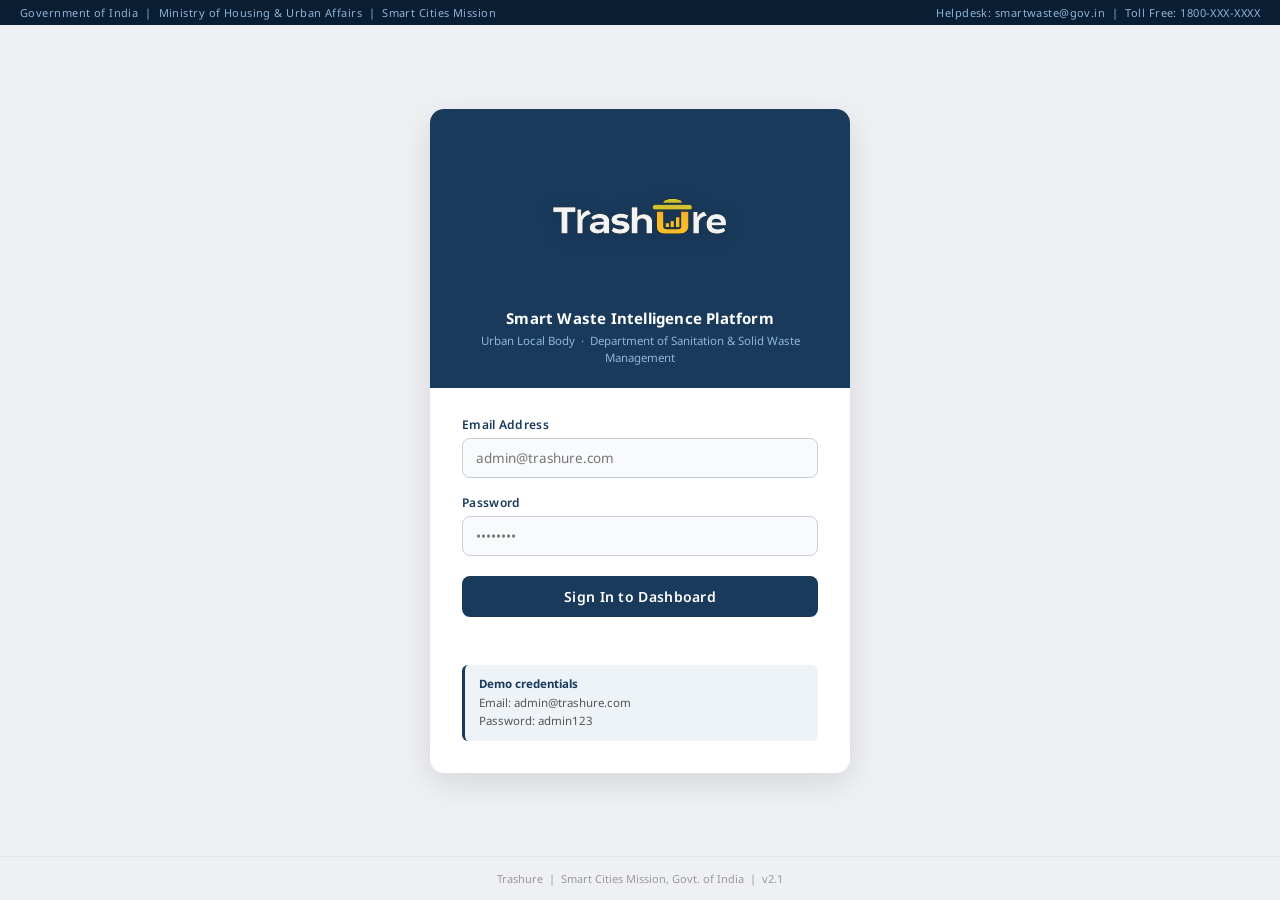
<file: Frontend/login.html>
<!DOCTYPE html>
<html lang="en">
<head>
  <meta charset="UTF-8" />
  <meta name="viewport" content="width=device-width, initial-scale=1.0" />
  <title>Trashure — Login</title>
  <link rel="icon" type="image/png" href="assets/logo.png" />
  <link href="https://fonts.googleapis.com/css2?family=Noto+Sans:wght@400;500;600;700&display=swap" rel="stylesheet" />
  <link rel="stylesheet" href="style.css" />
  <style>
    /* ── Login page layout ── */
    body {
      display: flex;
      flex-direction: column;
      min-height: 100vh;
      background: #eef0f3;
      font-family: 'Noto Sans', Arial, sans-serif;
    }

    .login-main {
      flex: 1;
      display: flex;
      align-items: center;
      justify-content: center;
      padding: 40px 16px;
    }

    .login-card {
      width: 100%;
      max-width: 420px;
      background: #ffffff;
      border-radius: 14px;
      box-shadow: 0 10px 32px rgba(0,0,0,0.11);
      overflow: hidden;
    }

    /* Header */
    .login-card-header {
      background: #1a3a5c;
      padding: 28px 32px 22px;
      text-align: center;
    }

    /* BRANDING */
    .brand-logo {
      width: 230px;
      max-width: 90%;
      height: auto;
      object-fit: contain;
      margin-bottom: 14px;
      filter: drop-shadow(0 2px 8px rgba(0,0,0,0.15));
    }

    .login-card-header h1 {
      font-size: 15px;
      font-weight: 700;
      color: #ffffff;
      margin: 0 0 4px;
      letter-spacing: 0.2px;
    }

    .login-card-header p {
      font-size: 11.5px;
      color: #8eb4d6;
      margin: 0;
      line-height: 1.5;
    }

    /* Card body */
    .login-card-body {
      padding: 28px 32px 32px;
    }

    .form-label {
      display: block;
      font-size: 12px;
      font-weight: 600;
      color: #1a3a5c;
      margin-bottom: 5px;
      letter-spacing: 0.3px;
    }

    .form-input {
      width: 100%;
      padding: 10px 13px;
      border: 1.5px solid #c8cdd6;
      border-radius: 8px;
      font-size: 13.5px;
      font-family: inherit;
      color: #222;
      background: #f8fafc;
      margin-bottom: 16px;
      transition: border-color 0.2s, box-shadow 0.2s;
      outline: none;
      box-sizing: border-box;
    }

    .form-input:focus {
      border-color: #1a3a5c;
      box-shadow: 0 0 0 3px rgba(26,58,92,0.1);
      background: #ffffff;
    }

    .login-btn {
      width: 100%;
      padding: 11px;
      background: #1a3a5c;
      color: #ffffff;
      border: none;
      border-radius: 8px;
      font-size: 14px;
      font-weight: 600;
      font-family: inherit;
      cursor: pointer;
      letter-spacing: 0.3px;
      transition: background 0.2s, transform 0.1s;
      margin-top: 4px;
    }

    .login-btn:hover  { background: #0f2540; }
    .login-btn:active { transform: scale(0.99); }

    .error-msg {
      color: #c0392b;
      font-size: 12px;
      font-weight: 500;
      margin-top: 10px;
      min-height: 18px;
      text-align: center;
    }

    .demo-hint {
      margin-top: 20px;
      padding: 10px 14px;
      background: #eef3f8;
      border-left: 3px solid #1a3a5c;
      border-radius: 6px;
      font-size: 11.5px;
      color: #555;
      line-height: 1.6;
    }

    .demo-hint strong { color: #1a3a5c; }

    .login-footer {
      text-align: center;
      padding: 14px 16px;
      font-size: 11px;
      color: #999;
      border-top: 1px solid #e2e6ea;
    }

    .gov-strip {
      background: #0a1e33;
      color: #8eb4d6;
      font-size: 11px;
      padding: 5px 20px;
      display: flex;
      justify-content: space-between;
      flex-wrap: wrap;
      gap: 4px;
    }

    @media (max-width: 500px) {
      .login-card {
        max-width: 100%;
      }

      .brand-logo {
        width: 190px;
      }
    }
  </style>
</head>
<body>

  <!-- GOV TOP STRIP -->
  <div class="gov-strip">
    <span>Government of India &nbsp;|&nbsp; Ministry of Housing &amp; Urban Affairs &nbsp;|&nbsp; Smart Cities Mission</span>
    <span>Helpdesk: smartwaste@gov.in &nbsp;|&nbsp; Toll Free: 1800-XXX-XXXX</span>
  </div>

  <main class="login-main">
    <div class="login-card">

      <!-- Header -->
      <div class="login-card-header">
        <img src="assets/logo.png" alt="Trashure Logo" class="brand-logo" />
        <h1>Smart Waste Intelligence Platform</h1>
        <p>Urban Local Body &nbsp;·&nbsp; Department of Sanitation &amp; Solid Waste Management</p>
      </div>

      <!-- Form -->
      <div class="login-card-body">
        <label class="form-label" for="email">Email Address</label>
        <input
          class="form-input"
          type="email"
          id="email"
          placeholder="admin@trashure.com"
          autocomplete="email"
          onkeydown="if(event.key==='Enter') document.getElementById('password').focus()"
        />

        <label class="form-label" for="password">Password</label>
        <input
          class="form-input"
          type="password"
          id="password"
          placeholder="••••••••"
          autocomplete="current-password"
          onkeydown="if(event.key==='Enter') login()"
        />

        <button class="login-btn" onclick="login()">Sign In to Dashboard</button>

        <div class="error-msg" id="error"></div>

        <div class="demo-hint">
          <strong>Demo credentials</strong><br>
          Email: admin@trashure.com<br>
          Password: admin123
        </div>
      </div>

    </div>
  </main>

  <footer class="login-footer">
    Trashure &nbsp;|&nbsp; Smart Cities Mission, Govt. of India &nbsp;|&nbsp; v2.1
  </footer>

<script src="auth.js"></script>
</body>
</html>
</file>
<file: Frontend/style.css>
/* =============================================
   RESET & BASE
============================================= */
*, *::before, *::after { box-sizing: border-box; margin: 0; padding: 0; }
html { font-size: 14px; scroll-behavior: smooth; }
body {
  font-family: 'Noto Sans', Arial, sans-serif;
  background: #eef0f3;
  color: #222;
  min-height: 100vh;
  transition: background 0.3s, color 0.3s;
}

/* =============================================
   CSS VARIABLES
============================================= */
:root {
  --navy:       #1a3a5c;
  --navy-dark:  #0f2540;
  --navy-light: #d6e4f0;
  --gold:       #f4a100;
  --green:      #2e7d4f;
  --green-bg:   #e6f4ea;
  --green-text: #1a5c35;
  --red:        #c0392b;
  --red-bg:     #fce8e6;
  --red-text:   #8b2118;
  --amber:      #e67e22;
  --amber-bg:   #fff4e0;
  --amber-text: #7a4a00;
  --border:     #c8cdd6;
  --card-bg:    #ffffff;
  --page-bg:    #eef0f3;
  --text-muted: #666;
  --text-label: #444;
  --shadow-sm:  0 2px 8px rgba(0,0,0,0.05);
  --shadow-md:  0 6px 18px rgba(0,0,0,0.08);
  --shadow-lg:  0 10px 28px rgba(0,0,0,0.12);
  --radius-sm:  8px;
  --radius-md:  12px;
  --radius-lg:  16px;
}

/* =============================================
   DARK MODE
============================================= */
body.dark-mode {
  --navy:       #69aef0;
  --navy-dark:  #0f2540;
  --navy-light: #1e3a5c;
  --gold:       #f4a100;
  --green:      #3daa68;
  --green-bg:   #0d2b1a;
  --green-text: #5dcc88;
  --red:        #e05050;
  --red-bg:     #2b0d0d;
  --red-text:   #f08080;
  --amber:      #f09030;
  --amber-bg:   #2b1a00;
  --amber-text: #f4c060;
  --border:     #2f3742;
  --card-bg:    #181c22;
  --page-bg:    #0f1217;
  --text-muted: #98a2ad;
  --text-label: #c6d0da;
  background: var(--page-bg);
  color: #e0e0e0;
}

body.dark-mode .gov-strip          { background: #091521; color: #6a90b0; }
body.dark-mode .header             { background: #10263f; }
body.dark-mode .nav-tabs           { background: #161a20; border-color: #2b313a; }
body.dark-mode .nav-tab            { color: #9ca7b3; }
body.dark-mode .nav-tab.active     { color: var(--navy); border-color: var(--navy); }
body.dark-mode .nav-tab:hover      { color: var(--navy); }
body.dark-mode .status-bar         { background: #171b21; border-color: #2d333b; }
body.dark-mode .status-bar strong  { color: #ddd; }
body.dark-mode .page               { background: var(--page-bg); }
body.dark-mode .panel              { background: var(--card-bg); border-color: var(--border); }
body.dark-mode .panel-title        { color: #d4dce4; border-color: #2a3138; }
body.dark-mode .ov-card            { background: var(--card-bg); border-color: var(--border); }
body.dark-mode .ov-value           { color: var(--navy); }
body.dark-mode .data-table thead tr { background: #10263f; }
body.dark-mode .data-table tbody tr { background: #181c22; color: #d7dde4; }
body.dark-mode .data-table tbody tr:hover { background: #1f252d; }
body.dark-mode .data-table td,
body.dark-mode .data-table th      { border-color: #2b313a; }
body.dark-mode .tbl-bar-track      { background: #2c333b; }
body.dark-mode .bin-card           { background: var(--card-bg); border-color: var(--border); }
body.dark-mode .bin-fill-bar       { background: #2b313a; border-color: #3a414a; }
body.dark-mode .log-entry          { background: var(--card-bg); border-color: var(--border); border-left-color: var(--navy); }
body.dark-mode .report-card        { background: var(--card-bg); border-color: var(--border); }
body.dark-mode .settings-section   { background: var(--card-bg); border-color: var(--border); }
body.dark-mode .settings-title     { border-color: #2a3138; }
body.dark-mode .setting-row        { border-color: #252c34; }
body.dark-mode .setting-label      { color: #d6dde5; }
body.dark-mode .setting-select     { background: #21262d; color: #d7dde4; border-color: #3a414a; }
body.dark-mode .table-search       { background: #21262d; color: #d7dde4; border-color: #3a414a; }
body.dark-mode .filter-select      { background: #21262d; color: #d7dde4; border-color: #3a414a; }
body.dark-mode .table-toolbar      { background: #161b21; border-color: #2b313a; }
body.dark-mode .insight-box        { background: #182331; border-color: #2d4764; color: #d6dde5; }
body.dark-mode .footer             { background: #09131d; color: #5c7b98; }
body.dark-mode .bin-card-id        { color: var(--navy); }
body.dark-mode .legend-pct         { color: var(--navy); }
body.dark-mode .ov-sub             { color: var(--text-muted); }
body.dark-mode .section-heading    { color: var(--navy); border-color: var(--navy); }
body.dark-mode .chart-btn          { background: #21262d; color: #aab3bd; border-color: #3a414a; }
body.dark-mode .chart-btn.active   { background: var(--navy); color: #fff; border-color: var(--navy); }
body.dark-mode .report-title       { color: var(--navy); }
body.dark-mode .report-desc        { color: var(--text-muted); }

/* =============================================
   TOP GOVERNMENT STRIP
============================================= */
.gov-strip {
  background: var(--navy-dark);
  color: #aac4dc;
  font-size: 11px;
  padding: 5px 24px;
  display: flex;
  justify-content: space-between;
  align-items: center;
  letter-spacing: 0.04em;
}
.gov-strip a { color: #aac4dc; text-decoration: none; }

/* =============================================
   HEADER
============================================= */
.header {
  background: var(--navy);
  border-bottom: 4px solid var(--gold);
  padding: 0 24px;
  display: flex;
  align-items: stretch;
  box-shadow: var(--shadow-sm);
}
.header-brand {
  display: flex;
  align-items: center;
  gap: 14px;
  padding: 12px 0;
}
.header-emblem {
  width: 44px; height: 44px;
  background: linear-gradient(135deg, var(--gold), #ffd05e);
  border-radius: 50%;
  display: flex;
  align-items: center;
  justify-content: center;
  font-size: 20px;
  font-weight: 700;
  color: var(--navy-dark);
  flex-shrink: 0;
  box-shadow: 0 4px 12px rgba(244,161,0,0.28);
}
.header-text-block { display: flex; flex-direction: column; }
.header-title {
  font-size: 15px;
  font-weight: 700;
  color: #fff;
  text-transform: uppercase;
  letter-spacing: 0.06em;
  line-height: 1.2;
}
.header-subtitle {
  font-size: 11px;
  color: #a8c4dd;
  letter-spacing: 0.04em;
  margin-top: 2px;
}
.header-right {
  margin-left: auto;
  display: flex;
  align-items: center;
  gap: 20px;
}
.header-clock { text-align: right; color: #cde; }
.clock-time {
  font-size: 18px;
  font-weight: 600;
  letter-spacing: 0.05em;
  line-height: 1;
}
.clock-date {
  font-size: 10px;
  color: #8ab2cc;
  text-transform: uppercase;
  letter-spacing: 0.06em;
  margin-top: 2px;
}

/* =============================================
   NAVIGATION TABS
============================================= */
.nav-tabs {
  background: #f0f2f5;
  border-bottom: 1px solid var(--border);
  padding: 0 24px;
  display: flex;
  gap: 0;
  overflow-x: auto;
  position: sticky;
  top: 0;
  z-index: 50;
  backdrop-filter: blur(8px);
}
.nav-tab {
  padding: 10px 18px;
  font-size: 11px;
  font-weight: 600;
  text-transform: uppercase;
  letter-spacing: 0.06em;
  color: #555;
  cursor: pointer;
  border-bottom: 3px solid transparent;
  white-space: nowrap;
  user-select: none;
  transition: color 0.15s, border-color 0.15s, background 0.15s;
}
.nav-tab:hover { color: var(--navy); background: rgba(26,58,92,0.05); }
.nav-tab.active { color: var(--navy); border-bottom: 3px solid var(--navy); }

/* =============================================
   STATUS BAR
============================================= */
.status-bar {
  background: #fff;
  border-bottom: 1px solid var(--border);
  padding: 7px 24px;
  display: flex;
  align-items: center;
  gap: 24px;
  font-size: 11px;
  color: var(--text-muted);
  flex-wrap: wrap;
}
.status-bar strong { color: #222; }

/* =============================================
   PAGE LAYOUT
============================================= */
.page { padding: 20px 24px 40px; }
.tab-panel { display: none; animation: fadeIn 0.25s ease; }
.tab-panel.active { display: block; }

@keyframes fadeIn {
  from { opacity: 0; transform: translateY(6px); }
  to { opacity: 1; transform: translateY(0); }
}

.section-heading {
  font-size: 11px;
  font-weight: 700;
  text-transform: uppercase;
  letter-spacing: 0.08em;
  color: var(--navy);
  border-left: 3px solid var(--navy);
  padding-left: 9px;
  margin-bottom: 12px;
  margin-top: 20px;
}
.section-heading:first-child { margin-top: 0; }

/* =============================================
   OVERVIEW CARDS
============================================= */
.overview-grid {
  display: grid;
  grid-template-columns: repeat(4, 1fr);
  gap: 12px;
  margin-bottom: 22px;
}
.ov-card {
  background: var(--card-bg);
  border: 1px solid var(--border);
  padding: 14px 16px;
  position: relative;
  cursor: default;
  transition: box-shadow 0.15s, transform 0.15s, border-color 0.15s;
  border-radius: var(--radius-md);
  box-shadow: var(--shadow-sm);
}
.ov-card:hover { box-shadow: var(--shadow-md); transform: translateY(-2px); }
.ov-card::before {
  content: '';
  position: absolute;
  top: 0; left: 0;
  width: 100%; height: 4px;
  border-radius: var(--radius-md) var(--radius-md) 0 0;
}
.ov-card.blue::before  { background: var(--navy); }
.ov-card.green::before { background: var(--green); }
.ov-card.amber::before { background: var(--amber); }
.ov-card.red::before   { background: var(--red); }
.ov-label {
  font-size: 10px;
  font-weight: 700;
  text-transform: uppercase;
  letter-spacing: 0.07em;
  color: var(--text-muted);
  margin-bottom: 6px;
}
.ov-value { font-size: 28px; font-weight: 700; color: var(--navy); line-height: 1; }
.ov-sub   { font-size: 11px; color: var(--text-muted); margin-top: 5px; }
.ov-badge {
  display: inline-block;
  font-size: 10px;
  font-weight: 600;
  padding: 4px 8px;
  margin-top: 8px;
  border-radius: 999px;
}
.badge-green { background: var(--green-bg); color: var(--green-text); }
.badge-red   { background: var(--red-bg);   color: var(--red-text); }
.badge-amber { background: var(--amber-bg); color: var(--amber-text); }

/* =============================================
   TWO-COLUMN MIDDLE ROW
============================================= */
.mid-row {
  display: grid;
  grid-template-columns: 1fr 1fr;
  gap: 14px;
  margin-bottom: 22px;
}

/* =============================================
   PANEL
============================================= */
.panel {
  background: var(--card-bg);
  border: 1px solid var(--border);
  padding: 16px;
  border-radius: var(--radius-md);
  box-shadow: var(--shadow-sm);
}
.panel-title {
  font-size: 11px;
  font-weight: 700;
  text-transform: uppercase;
  letter-spacing: 0.07em;
  color: #333;
  padding-bottom: 10px;
  border-bottom: 1px solid #eee;
  margin-bottom: 14px;
}

/* =============================================
   PIE / DISTRIBUTION
============================================= */
.dist-layout { display: flex; align-items: center; gap: 20px; }
.dist-chart-wrap { position: relative; width: 140px; height: 140px; flex-shrink: 0; }
.dist-legend { flex: 1; }
.legend-item {
  display: flex;
  align-items: center;
  gap: 9px;
  margin-bottom: 10px;
  font-size: 12px;
  cursor: pointer;
  transition: opacity 0.15s, transform 0.15s;
}
.legend-item:hover { opacity: 0.85; transform: translateX(2px); }
.legend-swatch     { width: 12px; height: 12px; border-radius: 3px; flex-shrink: 0; }
.legend-name       { color: var(--text-label); flex: 1; }
.legend-pct        { font-weight: 700; color: var(--navy); }
.legend-bar-track  { width: 60px; height: 5px; background: #eee; border-radius: 999px; overflow: hidden; }
.legend-bar-fill   { height: 5px; border-radius: 999px; }

/* =============================================
   LINE CHART
============================================= */
.trends-chart-wrap { position: relative; width: 100%; height: 220px; }
.chart-controls    { display: flex; gap: 8px; margin-bottom: 10px; flex-wrap: wrap; }
.chart-btn {
  padding: 7px 14px;
  font-size: 11px;
  font-weight: 600;
  letter-spacing: 0.04em;
  border: 1px solid var(--border);
  background: #fff;
  color: #555;
  cursor: pointer;
  transition: all 0.15s;
  border-radius: 999px;
  box-shadow: var(--shadow-sm);
}
.chart-btn:hover  { background: var(--navy-light); color: var(--navy); transform: translateY(-1px); }
.chart-btn.active { background: var(--navy); color: #fff; border-color: var(--navy); }

/* =============================================
   TABLE
============================================= */
.bin-table-wrap {
  background: var(--card-bg);
  border: 1px solid var(--border);
  margin-bottom: 22px;
  overflow-x: auto;
  border-radius: var(--radius-md);
  box-shadow: var(--shadow-sm);
}
.table-toolbar {
  display: flex;
  gap: 10px;
  padding: 10px 14px;
  border-bottom: 1px solid var(--border);
  background: #f7f8fa;
  flex-wrap: wrap;
  align-items: center;
}
.table-search {
  padding: 8px 12px;
  font-size: 12px;
  border: 1px solid var(--border);
  background: #fff;
  outline: none;
  flex: 1;
  min-width: 180px;
  border-radius: 8px;
}
.table-search:focus { border-color: var(--navy); box-shadow: 0 0 0 3px rgba(26,58,92,0.12); }

.filter-select {
  padding: 8px 10px;
  font-size: 12px;
  border: 1px solid var(--border);
  background: #fff;
  outline: none;
  cursor: pointer;
  border-radius: 8px;
}
.filter-select:focus { border-color: var(--navy); box-shadow: 0 0 0 3px rgba(26,58,92,0.12); }

.data-table { width: 100%; border-collapse: collapse; font-size: 12px; }
.data-table thead tr { background: var(--navy); color: #fff; }
.data-table th {
  padding: 11px 12px;
  text-align: left;
  font-size: 10px;
  font-weight: 700;
  text-transform: uppercase;
  letter-spacing: 0.05em;
  white-space: nowrap;
}
.data-table th.sortable       { cursor: pointer; user-select: none; }
.data-table th.sortable:hover { background: #1e4a70; }
.sort-indicator               { margin-left: 4px; font-size: 9px; }
.data-table tbody tr          { border-bottom: 1px solid var(--border); transition: background 0.1s; }
.data-table tbody tr:hover    { background: #f5f7fa; }
.data-table td                { padding: 10px 12px; vertical-align: middle; }
.tbl-bar-wrap  { display: flex; align-items: center; gap: 8px; }
.tbl-bar-track { flex: 1; height: 8px; background: #eee; min-width: 60px; border-radius: 999px; overflow: hidden; }
.tbl-bar-fill  { height: 8px; transition: width 0.4s; border-radius: 999px; }
.tbl-bar-pct   { font-size: 11px; font-weight: 700; min-width: 30px; }
.status-pill {
  display: inline-block;
  padding: 4px 9px;
  font-size: 10px;
  font-weight: 700;
  letter-spacing: 0.04em;
  text-transform: uppercase;
  border-radius: 999px;
}
.pill-full { background: var(--red-bg);   color: var(--red-text); }
.pill-warn { background: var(--amber-bg); color: var(--amber-text); }
.pill-ok   { background: var(--green-bg); color: var(--green-text); }

/* =============================================
   INSIGHTS
============================================= */
.insights-grid {
  display: grid;
  grid-template-columns: repeat(auto-fill, minmax(280px, 1fr));
  gap: 12px;
  margin-bottom: 22px;
}
.insight-box {
  background: #f0f4f8;
  border: 1px solid #c8d8e8;
  padding: 12px 14px;
  font-size: 12px;
  line-height: 1.5;
  color: #333;
  border-left: 4px solid var(--navy);
  border-radius: var(--radius-sm);
  box-shadow: var(--shadow-sm);
}

/* =============================================
   BIN STATUS TAB
============================================= */
.bin-grid {
  display: grid;
  grid-template-columns: repeat(auto-fill, minmax(220px, 1fr));
  gap: 14px;
  margin-bottom: 22px;
}
.bin-card {
  background: var(--card-bg);
  border: 1px solid var(--border);
  padding: 16px;
  cursor: pointer;
  transition: box-shadow 0.15s, transform 0.15s, border-color 0.15s;
  position: relative;
  border-radius: var(--radius-md);
  box-shadow: var(--shadow-sm);
}
.bin-card:hover { box-shadow: var(--shadow-md); transform: translateY(-2px); }
.bin-card.bin-offline { opacity: 0.55; filter: grayscale(0.8); }
.bin-card-id  { font-size: 16px; font-weight: 700; color: var(--navy); }
.bin-card-loc { font-size: 11px; color: var(--text-muted); margin-bottom: 10px; }
.bin-fill-bar {
  height: 12px;
  background: #e5e7eb;
  border: 1px solid #d0d5dd;
  margin-bottom: 6px;
  border-radius: 999px;
  overflow: hidden;
}
.bin-fill-inner { height: 100%; transition: width 0.5s; border-radius: 999px; }
.bin-pct  { font-size: 11px; font-weight: 700; }
.bin-meta { font-size: 10px; color: #888; margin-top: 6px; }

/* =============================================
   ANALYSIS TAB
============================================= */
.analysis-row {
  display: grid;
  grid-template-columns: 1fr 1fr;
  gap: 14px;
  margin-bottom: 22px;
}
.bar-chart-wrap { width: 100%; }

/* =============================================
   COLLECTION LOG TAB
============================================= */
.log-filters { display: flex; gap: 10px; margin-bottom: 14px; flex-wrap: wrap; }
.log-entry {
  display: grid;
  grid-template-columns: 2fr 1fr 1.2fr 1fr 1fr;
  align-items: center;
  gap: 12px;
  padding: 12px 14px;
  background: var(--card-bg);
  border: 1px solid var(--border);
  border-left: 4px solid var(--navy);
  margin-bottom: 8px;
  font-size: 12px;
  transition: box-shadow 0.12s, transform 0.12s;
  border-radius: var(--radius-sm);
  box-shadow: var(--shadow-sm);
}
.log-entry:hover { box-shadow: var(--shadow-md); transform: translateY(-1px); }
.log-entry span:nth-child(1) { font-weight: 700; color: var(--navy); }
.log-entry span:nth-child(2) { font-weight: 700; }
.log-entry span:nth-child(3) { color: #555; }
.log-entry span:nth-child(4) { font-weight: 700; }
.log-entry span:nth-child(5) { font-weight: 600; }

/* =============================================
   REPORTS TAB
============================================= */
.report-grid {
  display: grid;
  grid-template-columns: repeat(3, 1fr);
  gap: 14px;
  margin-bottom: 22px;
}
.report-card {
  background: var(--card-bg);
  border: 1px solid var(--border);
  padding: 16px;
  cursor: pointer;
  transition: box-shadow 0.15s, transform 0.15s, border-color 0.15s;
  border-radius: var(--radius-md);
  box-shadow: var(--shadow-sm);
}
.report-card:hover { box-shadow: var(--shadow-md); transform: translateY(-2px); }
.report-icon  { font-size: 24px; margin-bottom: 8px; }
.report-title { font-size: 13px; font-weight: 700; color: var(--navy); margin-bottom: 4px; }
.report-desc  { font-size: 11px; color: var(--text-muted); line-height: 1.5; }
.report-btn {
  display: inline-block;
  margin-top: 10px;
  padding: 8px 14px;
  font-size: 10px;
  font-weight: 700;
  text-transform: uppercase;
  letter-spacing: 0.05em;
  background: var(--navy);
  color: #fff;
  cursor: pointer;
  border: none;
  transition: background 0.12s, transform 0.12s;
  border-radius: 999px;
}
.report-btn:hover { background: var(--navy-dark); transform: translateY(-1px); }

/* =============================================
   SETTINGS TAB
============================================= */
.settings-section {
  background: var(--card-bg);
  border: 1px solid var(--border);
  padding: 20px;
  margin-bottom: 16px;
  border-radius: var(--radius-md);
  box-shadow: var(--shadow-sm);
}
.settings-title {
  font-size: 12px;
  font-weight: 700;
  text-transform: uppercase;
  letter-spacing: 0.07em;
  color: var(--navy);
  margin-bottom: 16px;
  padding-bottom: 8px;
  border-bottom: 1px solid #eee;
}
.setting-row {
  display: flex;
  align-items: center;
  justify-content: space-between;
  padding: 12px 0;
  border-bottom: 1px solid #f0f0f0;
  gap: 14px;
}
.setting-row:last-child { border-bottom: none; }
.setting-label { font-size: 12px; color: #333; font-weight: 600; }
.setting-desc  { font-size: 10px; color: #999; margin-top: 2px; }
.toggle {
  position: relative;
  display: inline-block;
  width: 40px; height: 22px;
  flex-shrink: 0;
}
.toggle input { opacity: 0; width: 0; height: 0; }
.toggle-slider {
  position: absolute; inset: 0;
  background: #ccc;
  cursor: pointer;
  border-radius: 20px;
  transition: background 0.2s;
}
.toggle-slider::before {
  content: '';
  position: absolute;
  width: 16px; height: 16px;
  left: 3px; top: 3px;
  background: #fff;
  border-radius: 50%;
  transition: transform 0.2s;
}
.toggle input:checked + .toggle-slider              { background: var(--navy); }
.toggle input:checked + .toggle-slider::before      { transform: translateX(18px); }
.setting-select {
  padding: 8px 12px;
  font-size: 12px;
  border: 1px solid var(--border);
  background: #fff;
  outline: none;
  cursor: pointer;
  min-width: 140px;
  border-radius: 8px;
}
.save-btn {
  display: inline-block;
  padding: 10px 22px;
  font-size: 11px;
  font-weight: 700;
  text-transform: uppercase;
  letter-spacing: 0.06em;
  background: var(--navy);
  color: #fff;
  border: none;
  cursor: pointer;
  margin-top: 8px;
  transition: background 0.12s, transform 0.12s;
  border-radius: 999px;
  box-shadow: var(--shadow-sm);
}
.save-btn:hover { background: var(--navy-dark); transform: translateY(-1px); }

/* =============================================
   TOAST NOTIFICATION
============================================= */
.toast-container {
  position: fixed;
  bottom: 24px; right: 24px;
  z-index: 9999;
  display: flex;
  flex-direction: column;
  gap: 8px;
}
.toast {
  background: var(--navy-dark);
  color: #fff;
  padding: 10px 18px;
  font-size: 12px;
  font-weight: 600;
  letter-spacing: 0.03em;
  box-shadow: var(--shadow-lg);
  animation: slideIn 0.25s ease, fadeOut 0.4s ease 2.6s forwards;
  max-width: 320px;
  border-left: 4px solid var(--gold);
  border-radius: 10px;
}
.toast.success { border-left-color: var(--green); }
.toast.warn    { border-left-color: var(--amber); }
.toast.error   { border-left-color: var(--red); }

@keyframes slideIn {
  from { transform: translateX(60px); opacity: 0; }
  to   { transform: translateX(0);    opacity: 1; }
}
@keyframes fadeOut {
  from { opacity: 1; }
  to   { opacity: 0; pointer-events: none; }
}

/* =============================================
   FOOTER
============================================= */
.footer {
  background: var(--navy-dark);
  color: #7a9ab5;
  font-size: 10px;
  text-align: center;
  padding: 10px 24px;
  letter-spacing: 0.04em;
  border-top: 3px solid var(--navy);
}

/* =============================================
   RESPONSIVE
============================================= */
@media (max-width: 900px) {
  .overview-grid { grid-template-columns: repeat(2, 1fr); }
  .mid-row        { grid-template-columns: 1fr; }
  .analysis-row   { grid-template-columns: 1fr; }
  .report-grid    { grid-template-columns: repeat(2, 1fr); }
  .log-entry      { grid-template-columns: 1fr 1fr; row-gap: 8px; }
}

@media (max-width: 540px) {
  .overview-grid { grid-template-columns: 1fr; }
  .header-right  { display: none; }
  .gov-strip     { display: none; }
  .report-grid   { grid-template-columns: 1fr; }
  .log-entry     { grid-template-columns: 1fr; }
  .page          { padding: 16px 14px 32px; }
  .nav-tabs      { padding: 0 14px; }
  .status-bar    { padding: 8px 14px; }
}

/* =========================
   HEADER / BRANDING
========================= */

.header {
  display: flex;
  align-items: center;
  justify-content: space-between;
  background: #18365b;
  color: #fff;
  padding: 14px 22px;
  border-bottom: 3px solid #f0b44d;
  gap: 18px;
  flex-wrap: wrap;
}

.header-brand {
  display: flex;
  align-items: center;
  gap: 14px;
  min-width: 0;
}

.header-logo {
  width: 135px;
  max-width: 100%;
  height: auto;
  object-fit: contain;
  display: block;
}

.header-text-block {
  display: flex;
  flex-direction: column;
  justify-content: center;
}

.header-title {
  font-size: 15px;
  font-weight: 700;
  color: #ffffff;
  margin-bottom: 2px;
  line-height: 1.3;
}

.header-subtitle {
  font-size: 11.5px;
  color: #a9c3db;
  line-height: 1.4;
}

.header-right {
  display: flex;
  align-items: center;
  gap: 12px;
}

.header-clock {
  text-align: right;
  min-width: 110px;
}

.clock-time {
  font-size: 18px;
  font-weight: 700;
  color: #ffffff;
}

.clock-date {
  font-size: 11px;
  color: #a9c3db;
}

@media (max-width: 900px) {
  .header {
    flex-direction: column;
    align-items: flex-start;
  }

  .header-clock {
    text-align: left;
  }

  .header-logo {
    width: 115px;
  }
}
</file>
